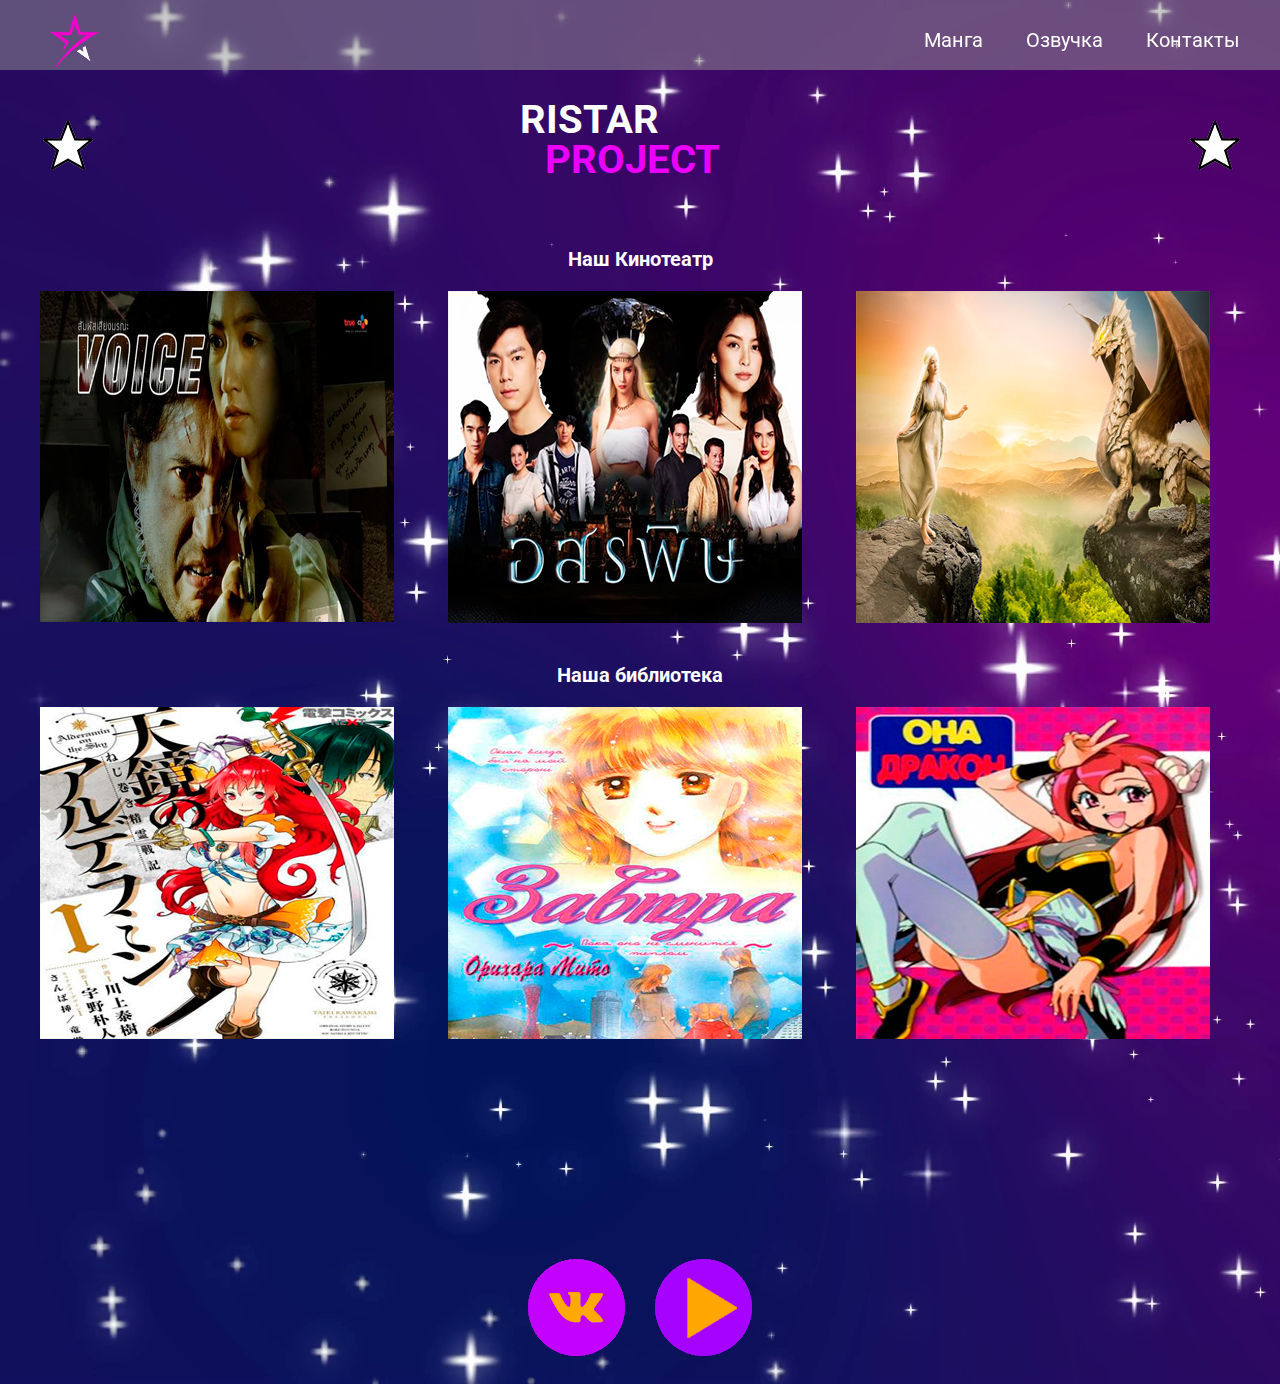
<file: index.html>
<!DOCTYPE html>
<html lang="ru">
<head>
    <meta charset="UTF-8">
    <meta name="viewport" content="width=device-width">
    <title>RiStar Project - главная</title>
    <link rel="stylesheet" href="style.css">
    <link rel="stylesheet" href="media.css">
    <link rel="shortcut icon" type="image/x-icon" href="icons/favi-icon.png">
    <link href="https://fonts.googleapis.com/css2?family=Roboto:wght@300;400;500;700;900&display=swap" rel="stylesheet">
</head>

<body>

    <header>

        <section class="heder-menu">

            <div class="container">

               <a href="index.html" class="link-logo">

                    <img src="images/logo.png" alt="" class="logo">

               </a>  

               <nav class="menu">

                <ul>
                        
                    <li><a href="manga.html" >Манга</a></li>
                    <li><a href="film-dubbing.html">Озвучка</a></li>
                    <li><a href="#social">Контакты</a></li>
                    
                </ul>

                <div class="menu__mobile">

                    <ul>
                    
                        <li><a href="manga.html">Манга</a></li>
                        <li><a href="film-dubbing.html">Озвучка</a></li>
                        <li><a href="#social">Контакты</a></li>
                        
                    </ul>

                </div>

                <div class="burger_menu">

                    <div class="menu__icon"></div>

                </div>

               </nav>

            </div>

        </section>

        <div class="container">

            <div class="stars">

                <div class="left_star"></div>

                <h1 class="aitem">RiStar <br> <span> Project</span> </h1>

                <div class="right_star"></div>

            </div>

        </div>

    </header>


    <main>

        <div class="container">

            <div class="our_cinema">

                <h3>Наш Кинотеатр</h3>

                <div class="our_cinema_films">

                   <a href="https://vk.com/videos-94313834?section=album_3" target="_blank" class="cover_link">

                    <div class="cover_serial_voice">

                        <div class="rgba">

                            <h3>Лакорн голос</h3>

                        </div>

                    </div>

                   </a>


                   <a href="https://vk.com/videos-94313834?section=album_1"  target="_blank" class="cover_link">

                        <div class="cover_serial_kiss_of_the_cobra">

                            <div class="rgba">

                                <h3>Лакорн поцелуй кобры</h3>

                            </div>

                        </div>

                   </a>

                  <a href="https://www.youtube.com/watch?v=zHhI4CkNmsQ" target="_blank" class="cover_link">

                        <div class="cover_story_meditation">

                            <div class="rgba">

                                <h3>Медитация или полеталки <br> в Нирване | Озвучка</h3>

                            </div>

                        </div>

                  </a>

                </div>

                </div>

              </div>
        

        <div class="container">

            <div class="our_library">

                <h3>Наша библиотека </h3>

                <div class="our_library_manga">

                    <a href="https://readmanga.live/alderamin_on_the_sky__A1b916d" target="_blank" class="cover_link">

                        <div class="cover-manga-alderamin-in-the-sky">

                            <div class="rgba">
    
                                <h3>Манга Альдерамин в небе</h3>
    
                            </div>
    
                        </div>

                    </a>

                   <a href="https://vk.com/album-94313834_222550489" target="_blank" class="cover_link">

                        <div class="cover-manga-tomorrow">

                            <div class="rgba">

                                <h3>Сингл Завтра</h3>

                            </div>

                        </div>

                   </a>

                    <a href="https://readmanga.live/she_s_gon" target="_blank" class="cover_link">

                        <div class="cover-manga-she-dragon">

                            <div class="rgba">
    
                                <h3>Манга она дракон</h3>
    
                            </div>
    
                        </div>

                    </a>

                </div>

            </div>

        </div>

    </main>   
    
    <footer>

        <div class="container">

            <div class="social"  id="social">

                <a href="https://vk.com/ristar_project" target="_blank"><img src="icons/vk-icon.png" alt="" class="vk"></a>

                <a href="https://www.youtube.com/channel/UCbo8u42iBPKQ-i9hk6xlWPA" target="_blank"><img src="icons/youtube-icon.png" alt="" class="youtube"></a>



            </div>

               
            </div>

    </footer>

    <script src="script.js"></script>

</body>

</html>
</file>
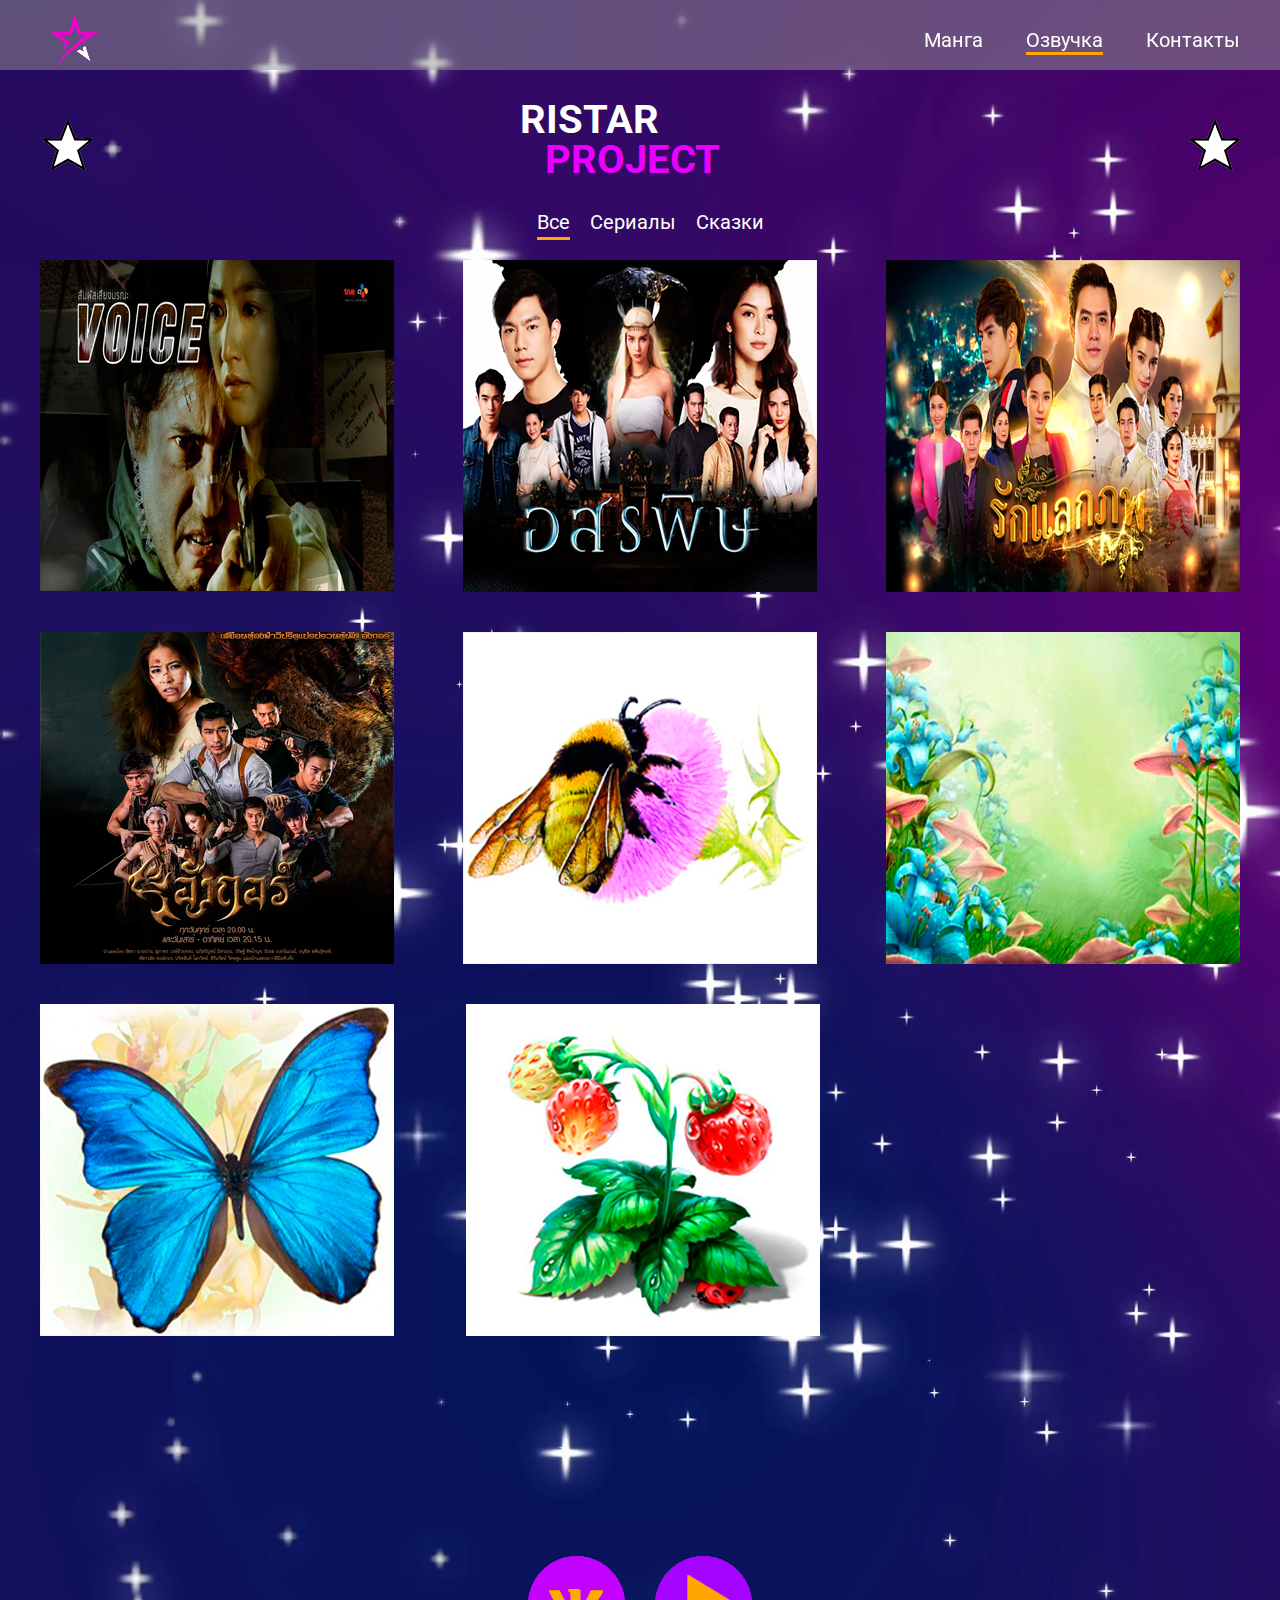
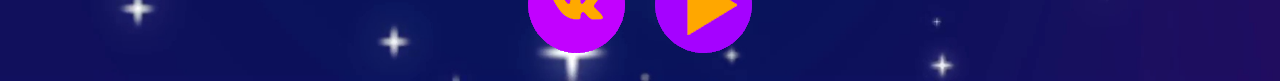
<file: film-dubbing.html>
<!DOCTYPE html>
<html lang="ru">
<head>
    <meta charset="UTF-8">
    <meta name="viewport" content="width=device-width, initial-scale=1.0">
    <title>RiStar Project - манга</title>
    <link rel="stylesheet" href="style.css">
    <link rel="stylesheet" href="media.css">
    <link rel="shortcut icon" type="image/x-icon" href="icons/favi-icon.png">
    <link href="https://fonts.googleapis.com/css2?family=Roboto:wght@300;400;500;700;900&display=swap" rel="stylesheet">

</head>

<body>

    <header>

        <section class="heder-menu">

            <div class="container">

               <a href="index.html" class="link-logo">

                    <img src="images/logo.png" alt="" class="logo">

               </a>

                <nav class="menu">
                    
                    <ul>

                        <li><a href="manga.html">Манга</a></li>
                        <li><a href="film-dubbing.html" class="active">Озвучка</a></li>
                        <li><a href="#social">Контакты</a></li>
                    
                    </ul>

                    <div class="menu__mobile">

                        <ul>
                        
                            <li><a href="manga.html">Манга</a></li>
                            <li><a href="film-dubbing.html">Озвучка</a></li>
                            <li><a href="#social">Контакты</a></li>
                            
                        </ul>
    
                    </div>
    
                    <div class="burger_menu">
    
                        <div class="menu__icon"></div>
    
                    </div>

                </nav>

            </div>

        </section>

        <div class="container">

            <div class="stars">

                <div class="left_star"></div>

                <h1 class="aitem">RiStar <br> <span> Project</span> </h1>

                <div class="right_star"></div>

            </div>

        </div>

    </header>

    <main>

        <section class="film_dubbing">

            <div class="container">

                <div class="film">

                    <div class="tabs">

                        <div class="links">
    
                            <a href="#"class=" tab_link tab_active" data-tab="#tab_1" >Все</a>
                            <a href="#" class="tab_link" data-tab="#tab_2">Сериалы</a>
                            <a href="#" class="tab_link" data-tab="#tab_3">Сказки</a>
    
                        </div>
    
                        <div class="tab_container">
    
                            <div class="content content_active" id="tab_1">
    
                                <a href="https://vk.com/videos-94313834?section=album_3" target="_blank" class="cover_link">
    
                                    <div class="cover_serial_voice">
                
                                        <div class="rgba">
                
                                            <h3> Голос</h3>
                
                                        </div>
                
                                    </div>
                
                                   </a>
                
                                   <a href="https://vk.com/videos-94313834?section=album_1" target="_blank" class="cover_link">
                
                                    <div class="cover_serial_kiss_of_the_cobra">
                
                                        <div class="rgba">
                
                                            <h3> Поцелуй кобры</h3>
                
                                        </div>
                
                                    </div>
                
                               </a>
                
                                <a href="https://vk.com/videos-94313834?section=album_5" target="_blank" class="cover_link">
                
                                    <div class="cover_Love_that_changed_the_world">
                
                                        <div class="rgba">
                
                                            <h3>Любовь, изменившая мир</h3>
                
                                        </div>
                
                                    </div>
                
                                </a>      
                                    
                                  <a href="https://vk.com/videos-94313834?section=album_2" target="_blank" class="cover_link">
                
                                    <div class="cover_serial_angkor">
                
                                        <div class="rgba">
                
                                            <h3>Ангкор</h3>
                
                                        </div>
                
                                    </div>
                
                                  </a>
    
                                  <a href="https://www.youtube.com/watch?v=_RnIFDWC6fY" target="_blank" class="cover_link">
                        
                                    <div class="cover-fairy-tale-birth">
                
                                        <div class="rgba">
                
                                            <h3>Рождение</h3>
                
                                        </div>
                
                                    </div>
                
                                </a>
                
                                <a href="https://www.youtube.com/watch?v=SVoflCjNZg8" target="_blank" class="cover_link">
                                    
                                   <div class="cover-fairy-tales-shine">
                
                                        <div class="rgba">
                
                                            <h3>Свет</h3>
                
                                        </div>
                
                                   </div> 
                
                                </a>
                
                                <a href="https://vk.com/ristar_project?w=wall-94313834_513"target="_blank" class="cover_link">
                                
                                    <div class="cover-fairy-tales-trickle">
                
                                        <div class="rgba">
                
                                            <h3>Ручеек</h3>
                
                                        </div>
                
                                    </div>
                                
                                </a>
                
                                <a href="https://vk.com/ristar_project?w=wall-94313834_535" target="_blank" class="cover_link">
                                
                                    <div class="cover-fairy-tales-strawberry-and-dragon">
                
                                        <div class="rgba">
                
                                            <h3>Земляника и дракон</h3>
                
                                        </div>
                
                                    </div>
                                
                                </a>
    
                            </div>
    
                            <div class="content" id="tab_2">
    
                                <a href="https://vk.com/videos-94313834?section=album_3" target="_blank" class="cover_link">
    
                                    <div class="cover_serial_voice">
                
                                        <div class="rgba">
                
                                            <h3> Голос</h3>
                
                                        </div>
                
                                    </div>
                
                                   </a>
                
                                   <a href="https://vk.com/videos-94313834?section=album_1" target="_blank" class="cover_link">
                
                                    <div class="cover_serial_kiss_of_the_cobra">
                
                                        <div class="rgba">
                
                                            <h3> Поцелуй кобры</h3>
                
                                        </div>
                
                                    </div>
                
                               </a>
                
                                <a href="https://vk.com/videos-94313834?section=album_5" target="_blank" class="cover_link">
                
                                    <div class="cover_Love_that_changed_the_world">
                
                                        <div class="rgba">
                
                                            <h3>Любовь, изменившая мир</h3>
                
                                        </div>
                
                                    </div>
                
                                </a>      
                                    
                                  <a href="https://vk.com/videos-94313834?section=album_2" target="_blank" class="cover_link">
                
                                    <div class="cover_serial_angkor">
                
                                        <div class="rgba">
                
                                            <h3>Ангкор</h3>
                
                                        </div>
                
                                    </div>
                
                                  </a>
    
    
                            </div>
    
                            <div class="content" id="tab_3">
    
                                  <a href="https://www.youtube.com/watch?v=_RnIFDWC6fY" target="_blank" class="cover_link">
                        
                                    <div class="cover-fairy-tale-birth">
                
                                        <div class="rgba">
                
                                            <h3>Рождение</h3>
                
                                        </div>
                
                                    </div>
                
                                </a>
                
                                <a href="https://www.youtube.com/watch?v=SVoflCjNZg8" target="_blank" class="cover_link">
                                    
                                   <div class="cover-fairy-tales-shine">
                
                                        <div class="rgba">
                
                                            <h3>Свет</h3>
                
                                        </div>
                
                                   </div> 
                
                                </a>
                
                                <a href="https://vk.com/ristar_project?w=wall-94313834_513"target="_blank" class="cover_link">
                                
                                    <div class="cover-fairy-tales-trickle">
                
                                        <div class="rgba">
                
                                            <h3>Ручеек</h3>
                
                                        </div>
                
                                    </div>
                                
                                </a>
                
                                <a href="https://vk.com/ristar_project?w=wall-94313834_535" target="_blank" class="cover_link">
                                
                                    <div class="cover-fairy-tales-strawberry-and-dragon">
                
                                        <div class="rgba">
                
                                            <h3>Земляника и дракон</h3>
                
                                        </div>
                
                                    </div>
                                
                                </a>
    
                            </div>
    
                        </div>
    
                    </div>

                </div>
                           
            </div>

        </section>

    </main>

    <footer>

        <div class="container">

            <div class="social"  id="social">

                <a href="https://vk.com/ristar_project" class="link_vk">

                    <img src="icons/vk-icon.png" alt="" class="vk">

                </a>

                <a href="https://www.youtube.com/channel/UCbo8u42iBPKQ-i9hk6xlWPA" class="link_youtube">

                    <img src="icons/youtube-icon.png" alt="" class="youtube">

                </a>


            </div>

               
            </div>

    </footer>

    <script src="script.js"></script>


</body>

</html>
</file>
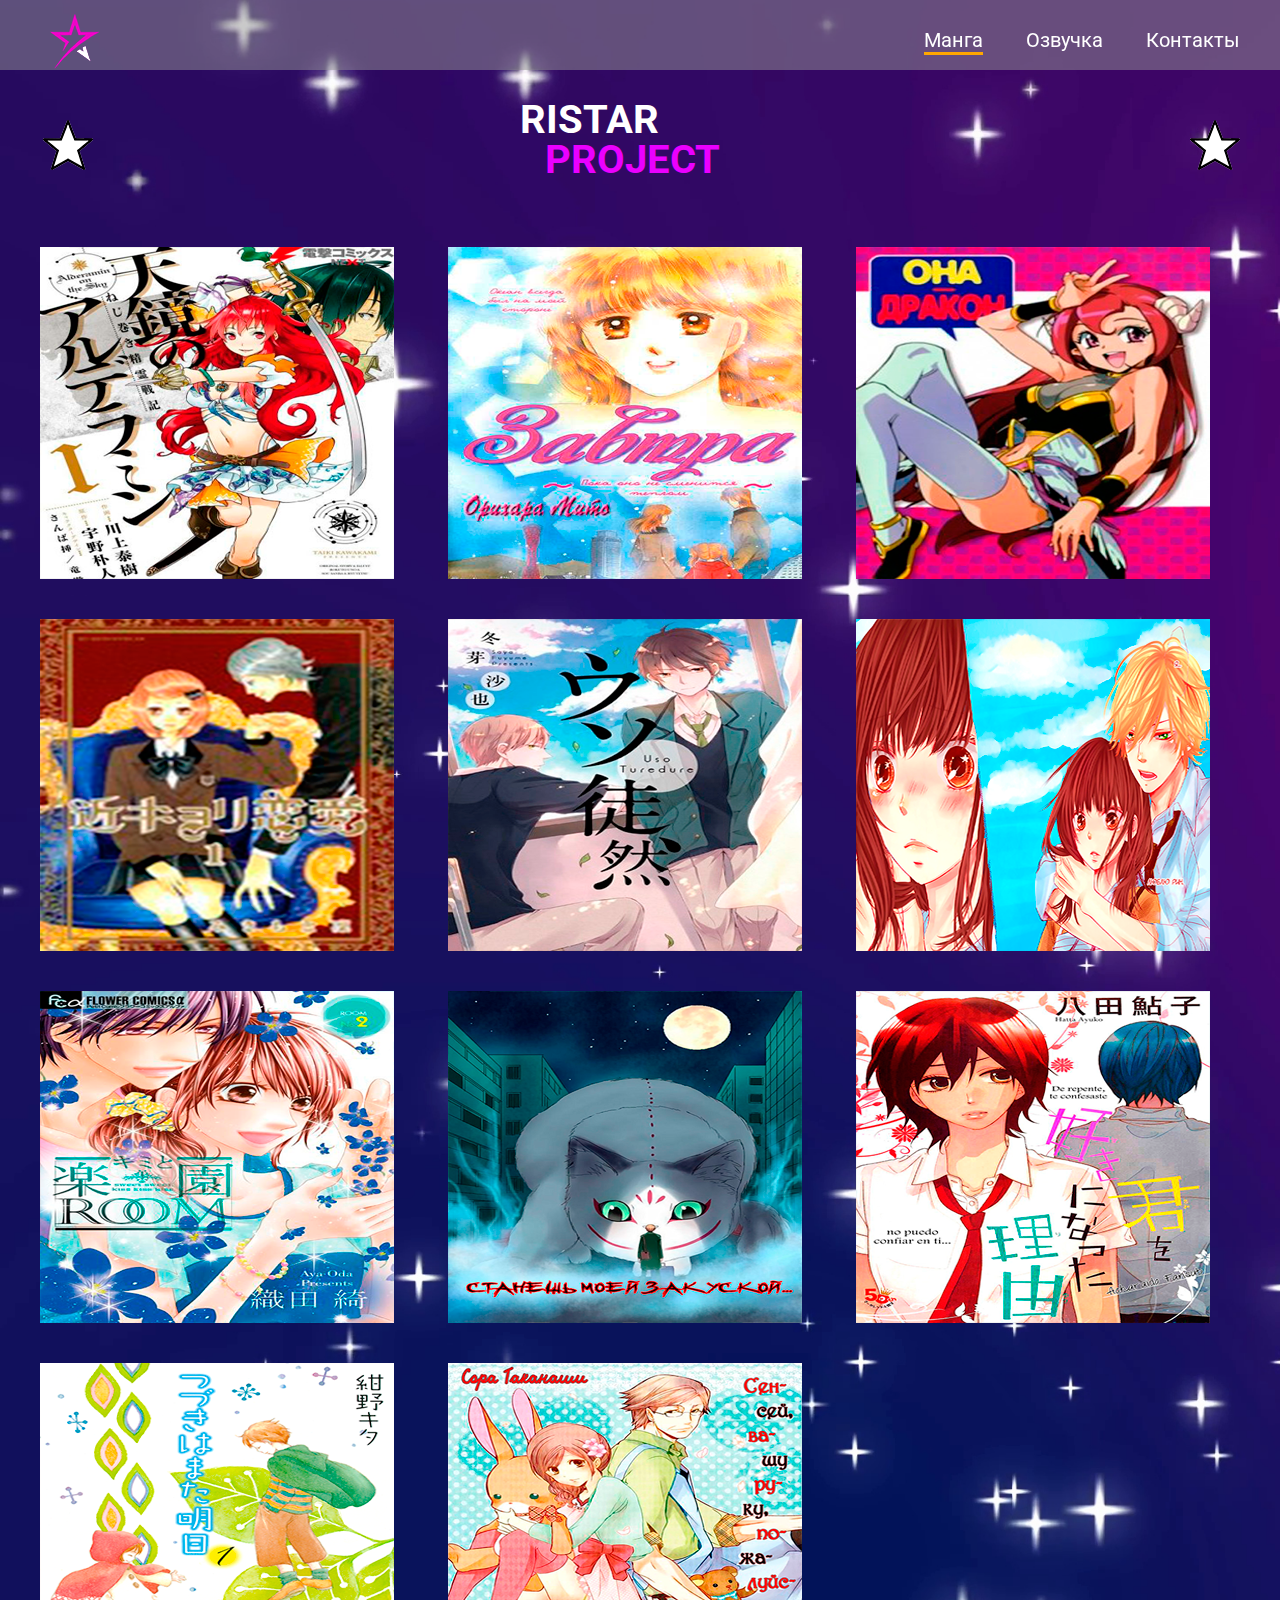
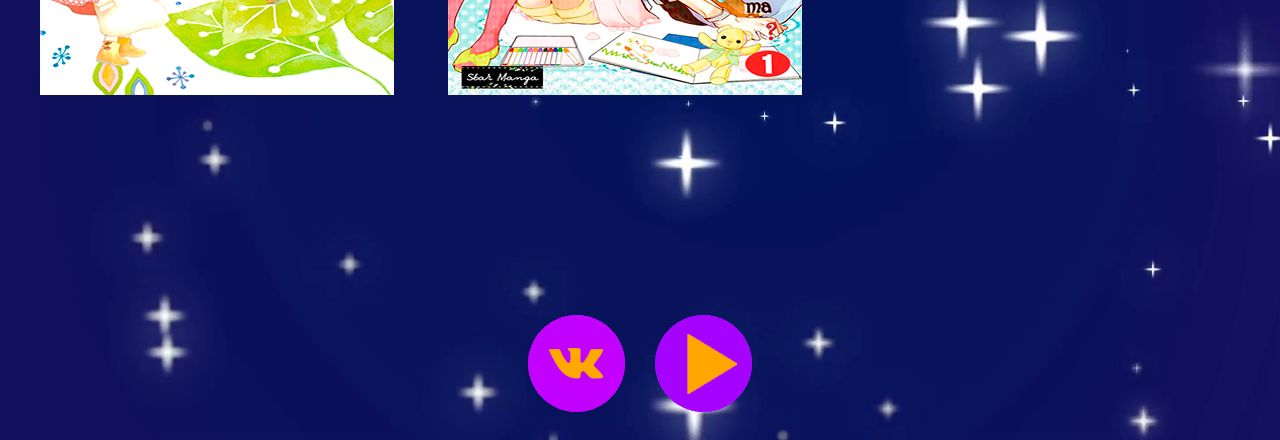
<file: manga.html>
<!DOCTYPE html>
<html lang="ru">
<head>
    <meta charset="UTF-8">
    <meta name="viewport" content="width=device-width, initial-scale=1.0">
    <title>RiStar Project - манга</title>
    <link rel="stylesheet" href="style.css">
    <link rel="stylesheet" href="media.css">
    <link rel="shortcut icon" type="image/x-icon" href="icons/favi-icon.png">
    <link href="https://fonts.googleapis.com/css2?family=Roboto:wght@300;400;500;700;900&display=swap" rel="stylesheet">

</head>

<body>

    <header>

        <section class="heder-menu">

            <div class="container">

               <a href="index.html" class="link-logo">

                    <img src="images/logo.png" alt="" class="logo">

               </a>

                <nav class="menu">
                    
                    <ul>

                        <li><a href="manga.html" class="active">Манга</a></li>
                        <li><a href="film-dubbing.html">Озвучка</a></li>
                        <li><a href="#social">Контакты</a></li>
                    
                    </ul>

                    <div class="menu__mobile">

                        <ul>
                        
                            <li><a href="manga.html">Манга</a></li>
                            <li><a href="film-dubbing.html">Озвучка</a></li>
                            <li><a href="#social">Контакты</a></li>
                            
                        </ul>
    
                    </div>
    
                    <div class="burger_menu">
    
                        <div class="menu__icon"></div>
    
                    </div>

                </nav>

            </div>

        </section>

        <div class="container">

            <div class="stars">

                <div class="left_star"></div>

                <h1 class="aitem">RiStar <br> <span> Project</span> </h1>

                <div class="right_star"></div>

            </div>

        </div>

    </header>

    <main>

        <div class="container">

            <div class="manga">

              <a href="https://readmanga.live/alderamin_on_the_sky__A1b916d" target="_blank" class="cover_link">

                <div class="cover-manga-alderamin-in-the-sky">

                    <div class="rgba">

                        <h3>Альдерамин в небе</h3>

                    </div>

                </div>

              </a>

               <a href="https://readmanga.live/tomorrow__until_it_changes_to_fondness_" target="_blank" class="cover_link">

                <div class="cover-manga-tomorrow">

                    <div class="rgba">

                        <h3>Завтра</h3>

                    </div>

                </div>

               </a>

               <a href="https://readmanga.live/she_s_gon" target="_blank" class="cover_link">

                <div class="cover-manga-she-dragon">

                    <div class="rgba">

                        <h3>Она дракон</h3>

                    </div>

                </div>

               </a>

               <a href="https://readmanga.live/close_range_love" target="_blank" class="cover_link">

                <div class="cover-manga-love-at-a-special-level">

                    <div class="rgba">

                        <h3>Любовь на особом уровне</h3>

                    </div>

                </div>

               </a>

              <a href="https://readmanga.live/tedium_of_lies" target="_blank" class="cover_link">

                <div class="cover0manga-boring-lie">

                    <div class="rgba">

                        <h3>Скучная ложь</h3>

                    </div>

                </div>

              </a>

               <a href="https://readmanga.live/i_m_not_used_to_be_a_girl_" target="_blank" class="cover_link">

                    <div class="cover-manga-I-m-not-used-to-being--girl">

                        <div class="rgba">

                            <h3>Я не привыкла <br> быть девушкой</h3>

                        </div>

                    </div>

               </a>

                <a href="https://readmanga.live/love_music" target="_blank" class="cover_link">

                    <div class="cover-manga-you-can-confess-your-love-to-me">

                        <div class="rgba">
    
                            <h3>Можешь признаться <br> мне в любви</h3>
    
                        </div>
    
                    </div>

                </a>

                
                <a href="https://readmanga.live/hell_s_agents" target="_blank" class="cover_link">

                    <div class="cover-manga-hellish-agents">

                        <div class="rgba">
    
                            <h3>Адские агенты</h3>
    
                        </div>
    
                    </div>    

                </a>

                <a href="https://readmanga.live/za_chto_ia_liubliu_tebia" target="_blank" class="cover_link">

                    <div class="cover-manga-why-i-love-you">

                        <div class="rgba">
    
                            <h3>За что я люблю тебя</h3>
    
                        </div>
    
                    </div>

                </a>

                <a href="https://readmanga.live/to_be_continued_tomorrow" target="_blank" class="cover_link">

                    <div class="cover-manga-let-s-continue-tomorrow">

                        <div class="rgba">
    
                            <h3>Давай продолжим завтра</h3>
    
                        </div>
    
                    </div>

                </a>

                <a href="https://readmanga.live/sensei__ote_o_douzo_" target="_blank" class="cover_link">

                    <div class="cover-manga-Sensei_Ote-o-Douzo">

                        <div class="rgba">
    
                            <h3>Сенсей, вашу <br> руку, пожалуйста</h3>
    
                        </div>
    
                    </div>

                </a>

            </div>

        </div>

    </main>

    <footer>

        <div class="container">

            <div class="social"  id="social">

                <a href="https://vk.com/ristar_project" class="link_vk">

                    <img src="icons/vk-icon.png" alt="" class="vk">

                </a>

                <a href="https://www.youtube.com/channel/UCbo8u42iBPKQ-i9hk6xlWPA" class="link_youtube">

                    <img src="icons/youtube-icon.png" alt="" class="youtube">

                </a>


            </div>

               
            </div>

    </footer>

    <script src="script.js"></script>


</body>

</html>
</file>
<file: style.css>
body{
    padding: 0;
    margin: 0;
    background: url(images/ristars.png) no-repeat;
    background-size: cover;
}





/*HEADER-MENU*/


.heder-menu{
    width: 100%;
    height: 70px;
    background-color: rgba(150, 150, 150, 0.5);
    position: fixed;
    top: 0;
    left: 0;
}

.container{
    max-width: 1200px;
    margin: 0 auto;
}

.logo{
    margin-top: 10px;
    margin-left: 6px;
}

.menu ul{
    list-style-type: none;
}

.menu{
    margin-top: -70px;
    display: flex;
    justify-content: flex-end;
}

.menu li{
    display: inline-block;
    margin: 0;
    padding: 0;
    padding-left: 39px;
}

.menu a{
    font-family: 'Roboto', sans-serif;
    font-weight: 400;
    font-size: 20px;
    line-height: 30px;
    color: #ffffff;
    text-decoration: none;
}

.menu a:hover{
    color: #ffa600;
}

.active{
    border-bottom: 3px solid #ffa600;
}

.burger_menu{
    display: none;  
}

.menu__mobile{
    display: none;
}

.menu__mobile a{
    display: none;
}





/*HEADER*/





.aitem{
    font-family: 'Roboto', sans-serif;
    font-weight: 700;
    font-size: 40px;
    line-height: 40px;
    color: #ffffff;
    text-transform: uppercase;
    margin-top: 100px;
    margin-left: 40%; 
}

.stars span{
    color: #ea00ff;
    margin-left: 25px;
}

.stars{
    display: flex;
    justify-content: space-between;
}

.left_star{
    width: 50px;
    height: 50px;
    background-image: url(icons/white-star.png);
    background-repeat: no-repeat;
    margin-top: 120px;
    margin-left: 3px;
    transition-duration: 1000ms;
    position: absolute;
}

.left_star:hover{
    width: 100px;
    height: 100px;
    background-image: url(icons/star-icon.png);
    background-repeat: no-repeat;
}

.right_star{
    width: 50px;
    height: 50px;
    background-image: url(icons/white-star.png);
    background-repeat: no-repeat;
    margin-top: 120px;
    margin-left: 3px;
    transition-duration: 1000ms;
   
   
   
}

.right_star:hover{
    width: 100px;
    height: 100px;
    background-image: url(icons/star-icon.png);
    background-repeat: no-repeat;
}





/*MAIN* ГЛАВНАЯ*/





.our_cinema_films{
    display: flex;
    justify-content: space-between;
    flex-wrap: wrap;
    max-width: 1170px;
}

.our_cinema h3{
    font-family: 'Roboto', sans-serif;
    font-size: 20px;
    color: #ffffff;
    text-align: center;
    margin: 0;
    padding: 0;
    margin-top: 40px;
    margin-bottom: 20px;
}

.our_library_manga{
    display: flex;
    justify-content: space-between;
    flex-wrap: wrap;
    max-width: 1170px;
}

.our_library h3{
    font-family: 'Roboto', sans-serif;
    font-size: 20px;
    color: #ffffff;
    text-align: center;
    margin: 0;
    padding: 0;
    margin-top: 40px;
    margin-bottom: 20px;
}

.cover_serial_voice{
    width: 354px;
    height: 332px;
    background: url(images/cover_serial_voice.png) no-repeat;
    background-size: contain;
    transition-duration: 500ms;
}

.cover_serial_kiss_of_the_cobra{
    width: 354px;
    height: 332px;
    background: url(images/cover_serial_kiss_of_the_cobra.png) no-repeat;
    background-size: contain;
    transition-duration: 500ms;
}

.cover_story_meditation{
    width: 354px;
    height: 332px;
    background: url(images/cover_story_meditation.png) no-repeat;
    background-size: contain;
    transition-duration: 500ms;
}

.cover-manga-alderamin-in-the-sky{
    width: 354px;
    height: 332px;
    background: url(images/cover-manga-alderamin-in-the-sky.png) no-repeat;
    background-size: contain;
    transition-duration: 500ms;
}

.cover-manga-tomorrow{
    width: 354px;
    height: 332px;
    background: url(images/cover-manga-tomorrow.png) no-repeat;
    background-size: contain;
    transition-duration: 500ms;
}

.cover-manga-she-dragon{
    width: 354px;
    height: 332px;
    background: url(images/cover-manga-she-dragon.png) no-repeat;
    background-size: contain;
    transition-duration: 2s;
}

.rgba{
    width: 354px;
    height: 332px;
    background-color: rgba(136, 4, 238, 0.7);
    transition-duration: 1000ms;
    opacity: 0;
}

.rgba h3{
    font-family: 'Roboto', sans-serif;
    font-size: 20px;
    color: #ffa700;
    text-transform: uppercase;
    text-align: center;
    margin: 0;
    padding: 0;
    padding-top: 50%;
}

.rgba:hover{
    opacity: 1;
}

.cover_link{
    text-decoration: none;
}

.cover_link:active{
    text-decoration: none;
}





/*MAIN МАНГА*/





.manga{
    display: flex;
    justify-content: space-between;
    flex-wrap: wrap;
    max-width: 1170px;
    margin-top: 40px;
}

.cover-manga-love-at-a-special-level{
    width: 354px;
    height: 332px;
    background: url(images/cover-manga-love-at-a-special-level.png) no-repeat;
    background-size: contain;
    margin-top: 40px;
}

.cover0manga-boring-lie{
    width: 354px;
    height: 332px;
    background: url(images/cover0manga-boring-lie.png) no-repeat;
    background-size: contain;
    margin-top: 40px;
}

.cover-manga-I-m-not-used-to-being--girl{
    width: 354px;
    height: 332px;
    background: url(images/cover-manga-I-m-not-used-to-being-a-girl.png) no-repeat;
    background-size: contain;
    margin-top: 40px;
}

.cover-manga-you-can-confess-your-love-to-me{
    width: 354px;
    height: 332px;
    background: url(images/cover-manga-you-can-confess-your-love-to-me.png) no-repeat;
    background-size: contain;
    margin-top: 40px;
}

.cover-manga-hellish-agents{
    width: 354px;
    height: 332px;
    background: url(images/cover-manga-hellish-agents.png) no-repeat;
    background-size: contain;
    margin-top: 40px;
}

.cover-manga-why-i-love-you{
    width: 354px;
    height: 332px;
    background: url(images/cover-manga-why-i-love-you.png) no-repeat;
    background-size: contain;
    margin-top: 40px;
}

.cover-manga-let-s-continue-tomorrow{
    width: 354px;
    height: 332px;
    background: url(images/cover-manga-let-s-continue-tomorrow.png) no-repeat;
    background-size: contain;
    margin-top: 40px;
}

.cover-manga-Sensei_Ote-o-Douzo{
    width: 354px;
    height: 332px;
    background: url(images/cover-manga-Sensei_Ote-o-Douzo.png) no-repeat;
    background-size: contain;
    margin-top: 40px;
}


.cover-manga-Sensei_Ote-o-Douzo:last-child{
   position: relative;
   right: 408px;
}



/* MAIN ОЗВУЧКА*/




.links{
    display: flex;
    justify-content: center;
 }
 
 .tab_link {
     font-family: 'Roboto', sans-serif;
     font-weight: 400;
     font-size: 20px;
     line-height: 30px;
     color: #ffffff;
     text-decoration: none;
     text-align: center;
     margin-left: 20px;
 }

 .tab_active{
    border-bottom: 3px solid #ffa600;
 }
 
 .content{
     display: flex;
     justify-content: space-between;
     flex-wrap: wrap;
     margin-top: 20px;
     display: none;
 }

 .content_active{
     display: block;
     display: flex;
     justify-content: space-between;
     flex-wrap: wrap;
     margin-top: 20px;
 }
 
 .cover_Love_that_changed_the_world{
     width: 354px;
     height: 332px;
     background: url(images/cover_Love_that_changed_the_world.png) no-repeat;
     background-size: contain;
     margin-bottom: 20px;
 }
 
 .cover_serial_angkor{
     width: 354px;
     height: 332px;
     background: url(images/cover_serial_Angkor.png) no-repeat;
     background-size: contain;
     margin-top: 20px;
    
 }

 .cover-fairy-tale-birth{
    width: 354px;
    height: 332px;
    background: url(images/cover-fairy-tale-birth.png) no-repeat;
    background-size: contain;
    margin-top: 20px;
}


.cover-fairy-tales-shine{
    width: 354px;
    height: 332px;
    background: url(images/cover-fairy-tales-shine.png) no-repeat;
    background-size: contain;
    margin-top: 20px;
    margin-bottom: 40px;
}

.cover-fairy-tales-trickle{
    width: 354px;
    height: 332px;
    background: url(images/cover-fairy-tales-trickle.png) no-repeat;
    background-size: contain;
    
}

.cover-fairy-tales-strawberry-and-dragon{
    width: 354px;
    height: 332px;
    background: url(images/cover-fairy-tales-strawberry-and-dragon.png) no-repeat;
    background-size: contain;
    position: relative;
    right: 420px;
}






/*ПОДВАЛ САЙТА*/





.social{
    display: flex;
    justify-content: center;
    margin-top: 220px;
    margin-bottom: 24px;
}

.youtube{
    margin-left: 30px;
}
</file>
<file: media.css>
@media screen and (max-width:1201px){
    body{
        max-height: 2304px;
    }

    .container{
        width: 90%;
    }






/*HEADER-MENU*/




.menu{
    max-width: 730px;
}








/*HEADER*/




.right_star{
    position: absolute;
    left: 90%;
}




/*MAIN* ГЛАВНАЯ*/




.cover_link{
    width: 300px;
    height: 300px;
}

.rgba{
    width: 300px;
    height: 281px; 
}

.cover_serial_voice{
    width: 300px;
    height: 300px;
}

.cover_serial_kiss_of_the_cobra{
    width: 300px;
    height: 300px;
}

.cover_story_meditation{
    width: 300px;
    height: 300px;
}

.cover-manga-alderamin-in-the-sky{
    width: 300px;
    height: 300px;
}

.cover-manga-tomorrow{
    width: 300px;
    height: 300px;
}

.cover-manga-she-dragon{
    width: 300px;
    height: 300px;
}




/*MAIN МАНГА*/




.cover-manga-love-at-a-special-level{
    width: 300px;
    height: 300px;
}

.cover0manga-boring-lie{
    width: 300px;
    height: 300px;
}

.cover-manga-I-m-not-used-to-being--girl{
    width: 300px;
    height: 300px;
}

.cover-manga-you-can-confess-your-love-to-me{
    width: 300px;
    height: 300px;
}

.cover-manga-hellish-agents{
    width: 300px;
    height: 300px;
}

.cover-manga-why-i-love-you{
    width: 300px;
    height: 300px;
}

.cover-manga-let-s-continue-tomorrow{
    width: 300px;
    height: 300px;
}

.cover-manga-Sensei_Ote-o-Douzo{
    width: 300px;
    height: 300px;
}

.cover-manga-love-at-a-special-level{
    margin-top: 0px;
}

.cover0manga-boring-lie{
    margin-top: 0px;
}

.cover-manga-I-m-not-used-to-being--girl{
    margin-top: 0px;
}

.cover-manga-you-can-confess-your-love-to-me{
    margin-top: 0px;
}

.cover-manga-hellish-agents{
    margin-top: 0px;
}

.cover-manga-why-i-love-you{
    margin-top: 0px;
}

.cover-manga-let-s-continue-tomorrow{
    margin-top: 0px;
}

.cover-manga-Sensei_Ote-o-Douzo{
    margin-top: 0px;
}


.cover-manga-Sensei_Ote-o-Douzo:last-child{
    position: relative;
    right: 387px;
}





/*MAIN СЕРИАЛЫ*/




.cover_Love_that_changed_the_world{
    width: 300px;
    height: 300px;
}

.cover_serial_angkor{
    width: 300px;
    height: 300px;
}

.cover_serial_angkor{
    margin-top: 0px;
}





/*MAIN СКАЗКИ*/




.cover-fairy-tale-birth{
    width: 300px;
    height: 300px;
}

.cover-fairy-tales-shine{
    width: 300px;
    height: 300px;
}

.cover-fairy-tales-trickle{
    width: 300px;
    height: 300px;
}

.cover-fairy-tales-strawberry-and-dragon{
    width: 300px;
    height: 300px;
}

.cover-fairy-tales-strawberry-and-dragon{
    margin-top: 0px;
}




/*FOOTER*/




.social{
    padding: 0;
    margin: 0;
    margin-top: 50px;
    margin-bottom: 24px;
}

.vk{
    width: 77px;
    height: 77px;
}

.youtube{
    width: 77px;
    height: 77px;
}

}





/*ПЛАНШЕТ*/





@media screen and (max-width:993px){





/*НАВИГАЦИЯ*/ 





.menu{
    max-width: 900px;
}




 /*MAIN МАНГА*/   




 .cover-manga-Sensei_Ote-o-Douzo:last-child{
    position: relative;
    right: 8px;
 }






/*MAIN ОЗВУЧКА*/





.cover-fairy-tales-trickle,
.cover-fairy-tales-strawberry-and-dragon{
    margin-top: 20px;
}

}




/*МОБИЛКА*/




@media screen and (max-width:668px){




body{
     max-height: 3804px;
}

.container{
    width: 100%;
}




/*НАВИГАЦИЯ*/





.menu a{
    display: none;
}

.burger_menu{
    display: block;
    margin-right: 5px;
    margin-top: 30px;
}

.menu__icon{
    display: block;
    width: 30px;
    height: 5px;
    background-color: #ffa600;
    position: relative;
}

.menu__icon:before{
    content: "";
    display: block;
    width: 30px;
    height: 5px;
    background-color: #ffa600;
    position: absolute;
    top: -10px;
    transition: transform 0.3s ease, top 0.3s linear 0.3s;
}

.menu__icon:after{
    content: "";
    display: block;
    width: 30px;
    height: 5px;
    background-color: #ffa600;
    position: absolute;
    top: 10px;
    transition: transform 0.3s ease, top 0.3s linear 0.3s;
}

.menu__icon.menu__icon__active{
    background-color: transparent;
}

.menu__icon.menu__icon__active:before{
    transform: rotate(45deg);
    top: 0;
    transition: top 0.3s linear, transform 0.3s ease 0.3s;
}

.menu__icon.menu__icon__active:after{
    transform: rotate(-45deg);
    top: 0;
    transition: top 0.2s linear, transform 0.3s ease 0.3s;
}

.menu__mobile__active{
    display: block;
    width: 200px;
    height: 120px;
    background-color: rgb(98, 0, 255,0.7);
    position: relative;
    top: 61px;
    left: 50px;
    
}

.menu__mobile__active a{
    display: block;
    color: #ffffff;
    margin-top: 1px;
    margin-right: 40px;
}

.menu__mobile__active a:active{
    color: #ffa600;
}





/*HEDEAR*/





.left_star,.right_star{
    display: none;
}

.aitem{
    font-size: 30px;
    line-height: 30px;
    margin-bottom: 60px;
}


.stars{
    margin: 0 auto;
}





/*MAIN ГЛАВНАЯ*/





.our_cinema{
    margin: 0 auto;
    max-width: 300px;
}

.our_library{
    margin: 0 auto;
    max-width: 300px;
}






/*MAIN МАНГА*/





.manga{
    margin: 0 auto;
    max-width: 300px;
}




/* MAIN ОЗВУЧКА */




.film{
    margin: 0 auto;
    max-width: 300px;
}

.cover-fairy-tales-strawberry-and-dragon{
    position: relative;
    right: 0px;
}

}
</file>
